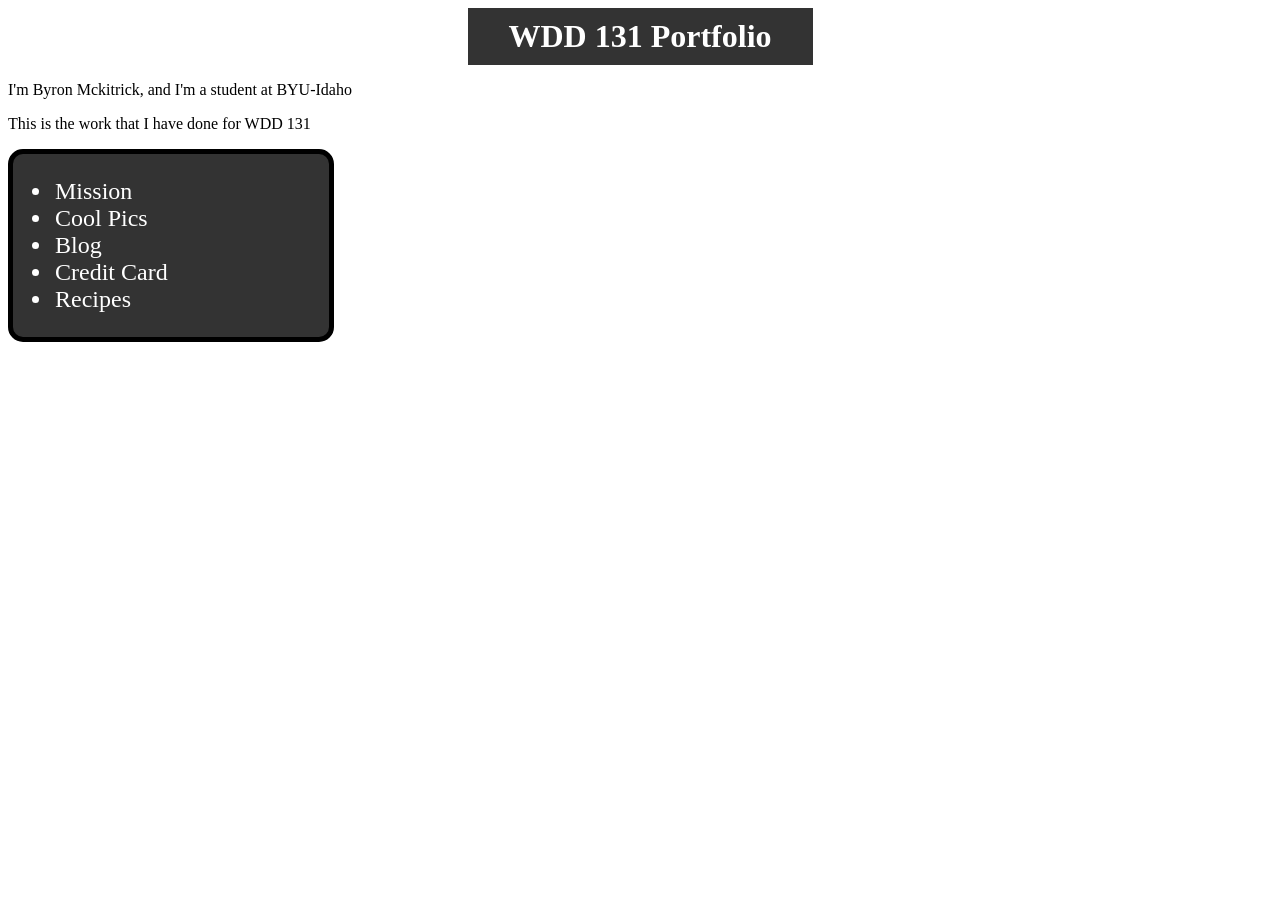
<file: index.html>
<!DOCTYPE html>
<html lang="en">
<head>
    <meta charset="UTF-8">
    <meta name="viewport" content="width=device-width, initial-scale=1.0">
    <title>WDD 131 Portfolio</title>
    <link rel="stylesheet" href="style.css">
</head>
<body>
    <header>
        <h1>WDD 131 Portfolio</h1>
    </header>
    <main>
        <p>I'm Byron Mckitrick, and I'm a student at BYU-Idaho</p>
        <p>This is the work that I have done for WDD 131</p>
        <nav>
            <ul>
                <li><a href="mission/index.html">Mission</a></li>
                <li><a href="coolpics/index.html">Cool Pics</a></li>
                <li><a href="blog/index.html">Blog</a></li>
                <li><a href="creditcard/index.html">Credit Card</a></li>
                <li><a href="recipes/index.html">Recipes</a></li>
            </ul>
        </nav>
    </main>
    <footer></footer>
</body>
</html>
</file>
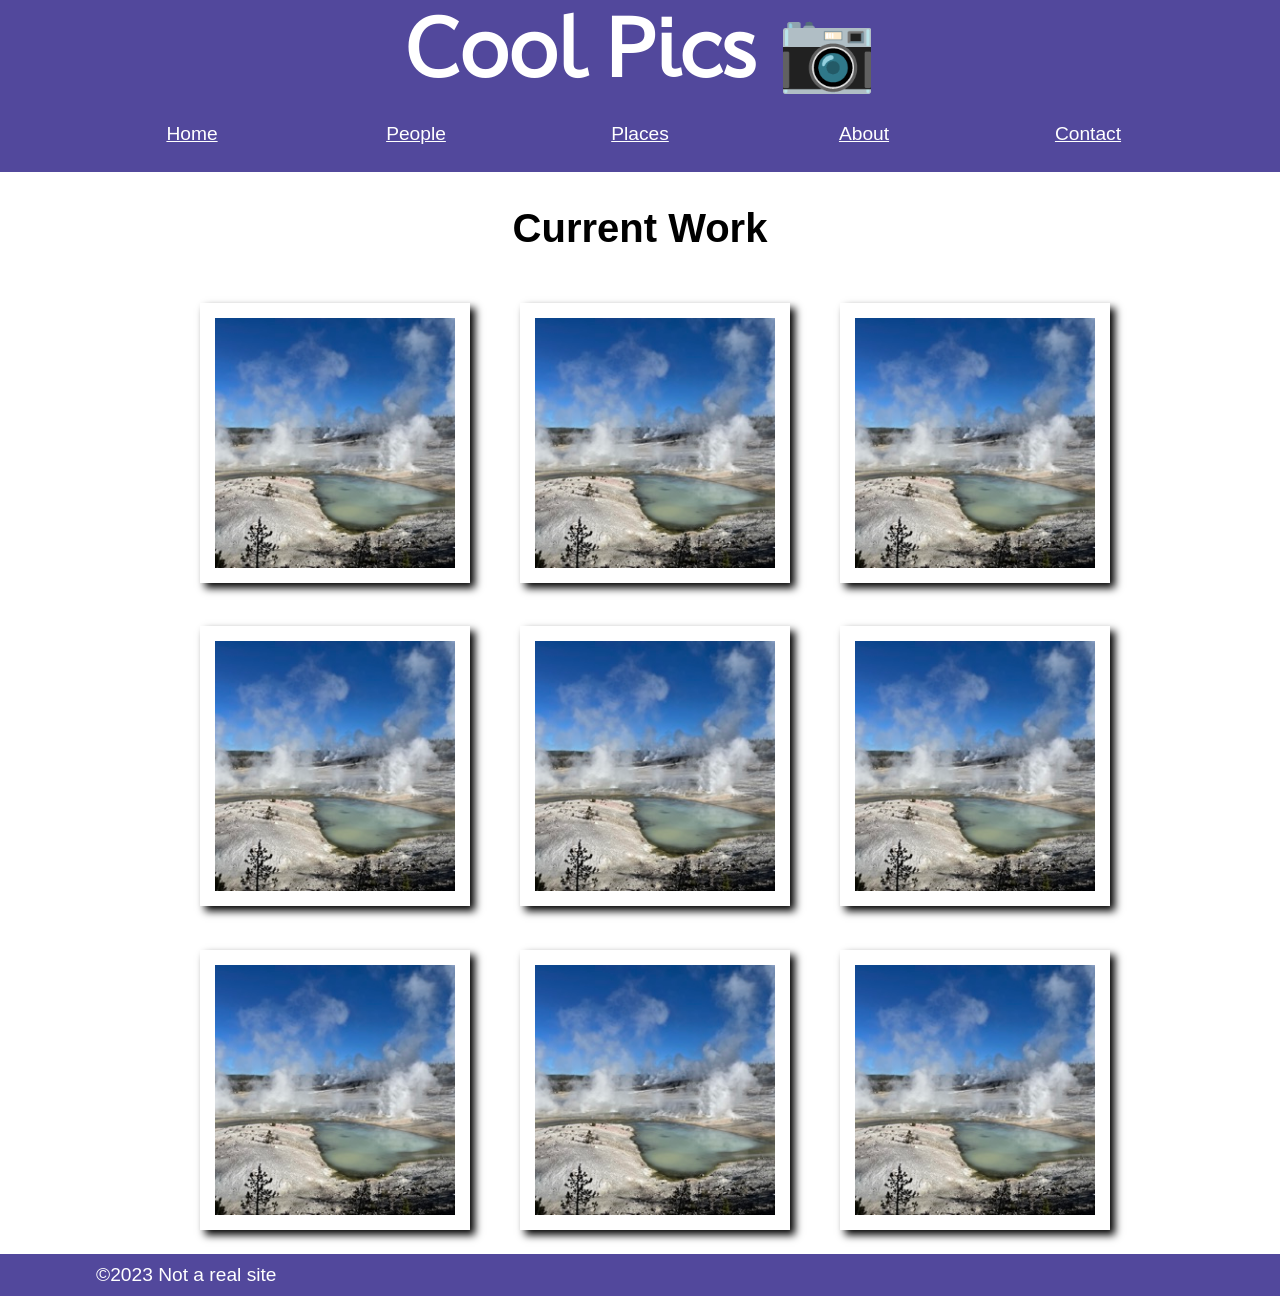
<file: coolpics/index.html>
<!DOCTYPE html>
<html lang="en">
<head>
    <meta charset="UTF-8">
    <meta name="viewport" content="width=device-width, initial-scale=1.0">
    <meta name="author" content="Byron Mcktirick">
    <meta name="description" content="A webpage to show cool pictures">
    <title>Cool Pics</title>
    <link rel="stylesheet" href="coolpics.css">
    <script src="coolpics.js" defer></script>
</head>
<body>
    <header>
        <h1>Cool Pics 📷</h1>
        <nav>
            <button class="menuButton">Menu</button>
            <a class="hide" href="#">Home</a>
            <a class="hide" href="#">People</a>
            <a class="hide" href="#">Places</a>
            <a class="hide" href="#">About</a>
            <a class="hide" href="#">Contact</a>
        </nav>
    </header>
    <main>
        <h2>Current Work</h2>
        <section class="gallery">
                <figure>
                    <img src="norris-sm.jpeg" alt="cool image">
                </figure>
                <figure>
                    <img src="norris-sm.jpeg" alt="cool image">
                </figure>
                <figure>
                    <img src="norris-sm.jpeg" alt="cool image">
                </figure>
                <figure>
                    <img src="norris-sm.jpeg" alt="cool image">
                </figure>
                <figure>
                    <img src="norris-sm.jpeg" alt="cool image">
                </figure>
                <figure>
                    <img src="norris-sm.jpeg" alt="cool image">
                </figure>
                <figure>
                    <img src="norris-sm.jpeg" alt="cool image">
                </figure>
                <figure>
                    <img src="norris-sm.jpeg" alt="cool image">
                </figure>
                <figure>
                    <img src="norris-sm.jpeg" alt="cool image">
                </figure>
        </section>
    </main>
    <footer>
        <p>©2023 Not a real site</p>
    </footer>
</body>
</html>
</file>
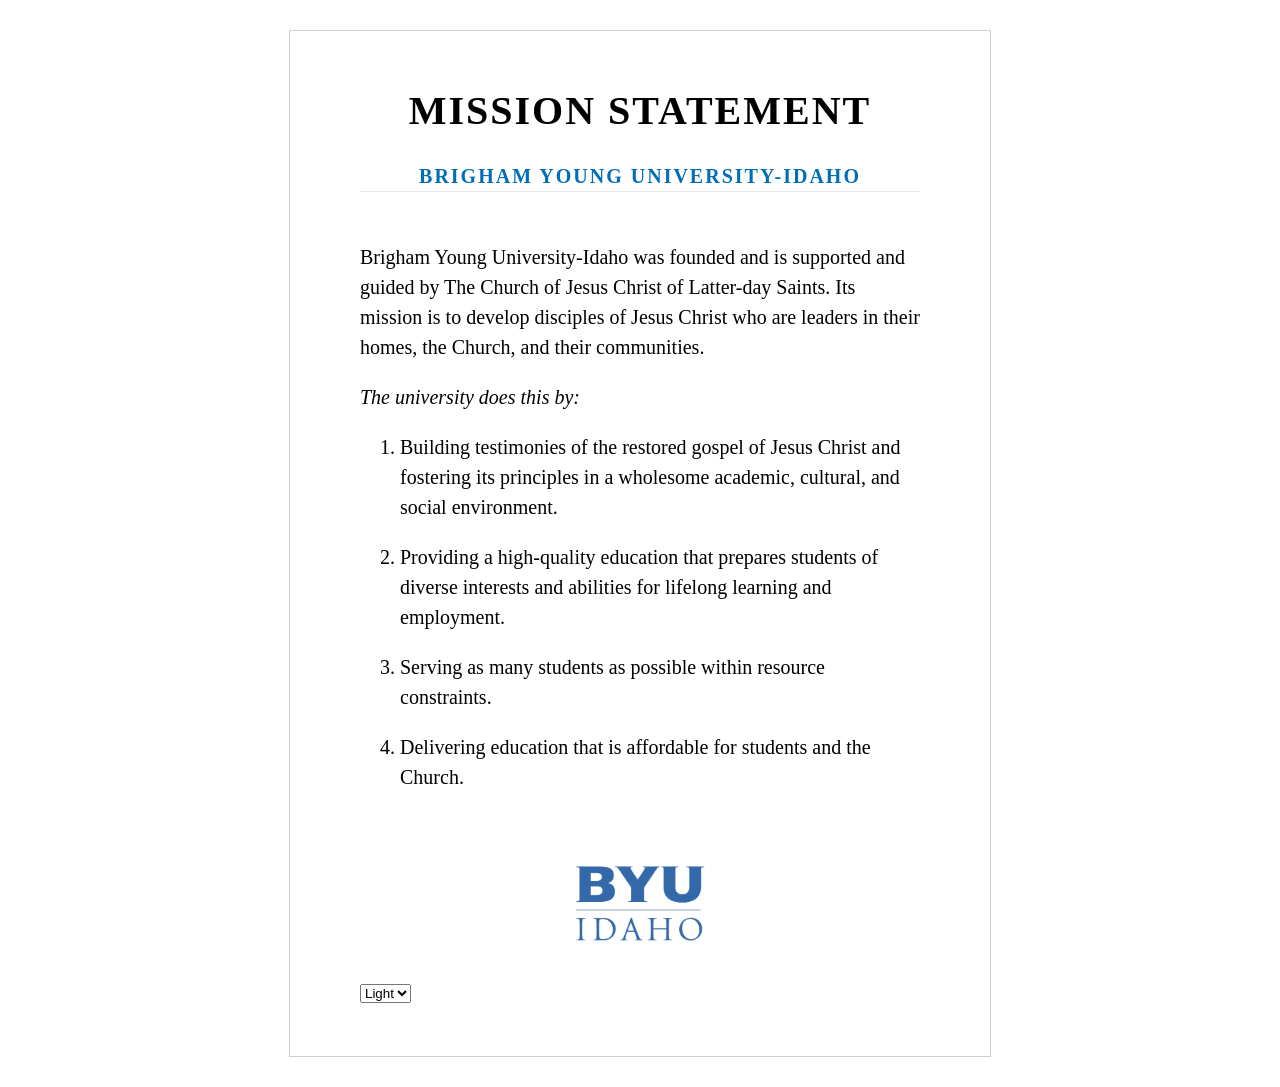
<file: mission/index.html>
<!DOCTYPE html>
<html lang="en">
<head>
    <meta charset="UTF-8">
    <meta name="viewport" content="width=device-width, initial-scale=1.0">
    <meta name="author" content="Byron Mcktirick">
    <meta name="description" content="A webpage that shows what the BYU-Idaho Mission statement is">
    <title>BYU-Idaho Mission Statement</title>
    <link rel="stylesheet" href="mission.css">
    <script src="mission.js" defer></script>
</head>
<body>
    <div class="content">
        <header>
            <h1>Mission Statement</h1>
            <h2>Brigham Young University-Idaho</h2>
        </header>
        <main>
            <p>Brigham Young University-Idaho was founded and is supported and guided by The Church of Jesus Christ of Latter-day Saints. Its mission is to develop disciples of Jesus Christ who are leaders in their homes, the Church, and their communities.</p>
            <p><em>The university does this by:</em></p>
            <ol>
                <li>Building testimonies of the restored gospel of Jesus Christ and fostering its principles in a wholesome academic, cultural, and social environment.</li>
                <li>Providing a high-quality education that prepares students of diverse interests and abilities for lifelong learning and employment.</li>
                <li>Serving as many students as possible within resource constraints.</li>
                <li>Delivering education that is affordable for students and the Church.</li>
            </ol>
        </main>
        <footer>
            <img src="byui-logo_blue.webp" alt="BYU-Idaho Logo" class="logo">
            <select name="dark_mode" id="theme">
                <option value="light">Light</option>
                <option value="dark">Dark</option>
            </select>
        </footer>
    </div>
</body>
</html>
</file>
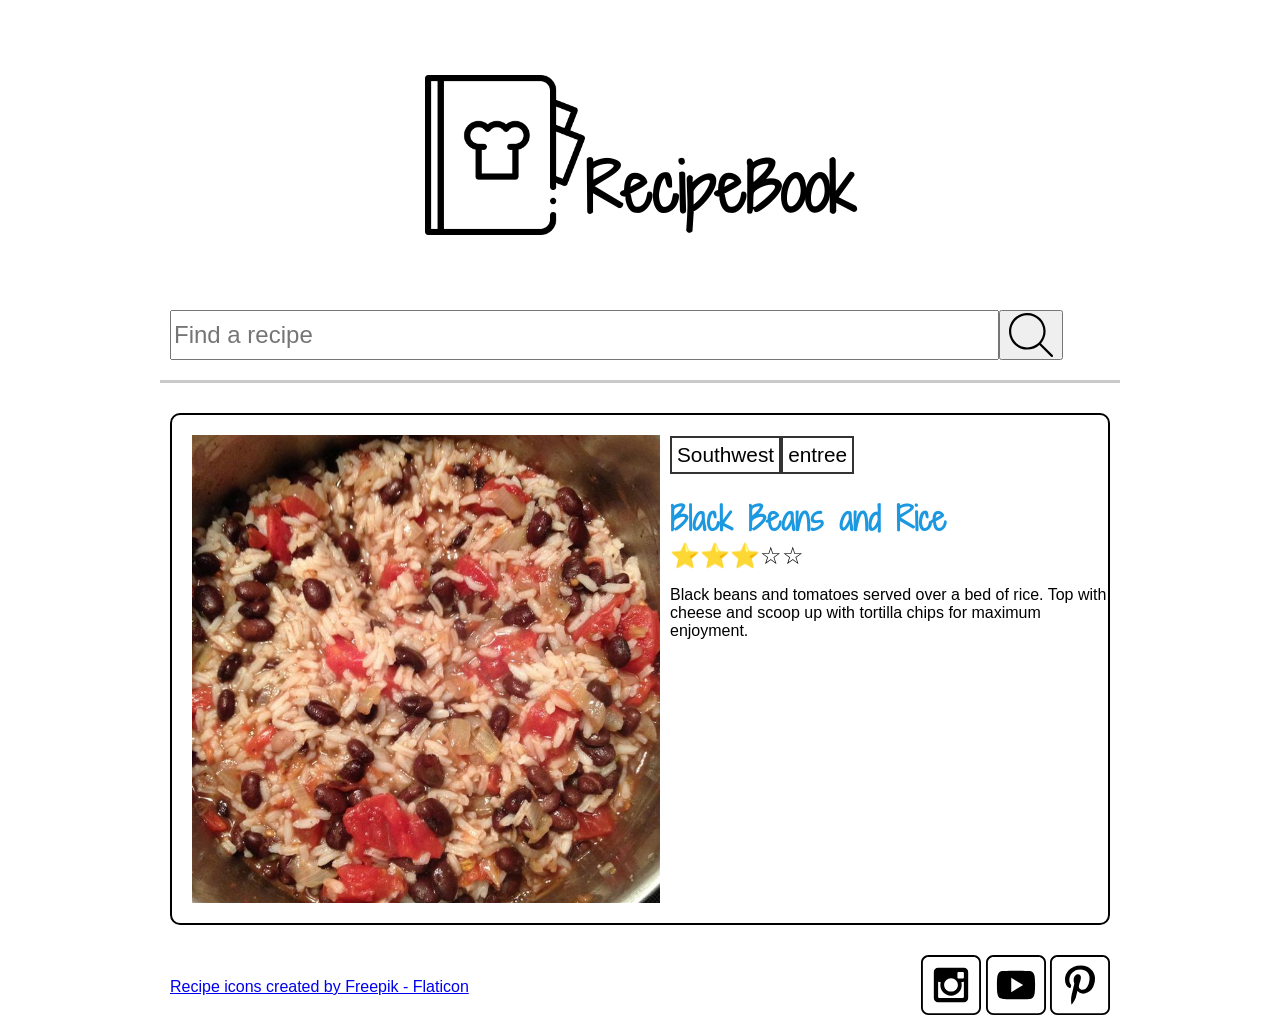
<file: recipes/index.html>
<!DOCTYPE html>
<html lang="en">
<head>
    <meta charset="UTF-8">
    <meta name="viewport" content="width=device-width, initial-scale=1.0">
    <meta name="author" content="Byron Mcktirick">
    <meta name="description" content="A website to make it easy for others to find some good recipes.">
    <meta property="og:title" content="Recipe Book">
    <meta property="og:type" content="website" />
    <meta property="og:description" content="A website to make it easy for others to find some good recipes.">
    <meta property="og:image" content="https://byronmckitrick16.github.io/wdd131/recipes/images/chocolate-chip-cookies.jpg">
    <meta property="og:url" content="https://byronmckitrick16.github.io/wdd131/recipes/index.html">
    <meta name="twitter:card" content="summary_large_image">
    <title>Recipe Book</title>
    <link rel="stylesheet" href="recipes.css">
    <script src="recipes.js" defer></script>
</head>
<body>
    <header>
        <div class="title">
            <img class="logo" src="images/recipe-book.png" alt="recipe book logo">
            <h1>RecipeBook</h1>
        </div>
        <form class="searchBar" action="#">
        <label for="searchBar" class="hidden"></label>
        <input type="text" id="searchBar" name="searchBar" placeholder="Find a recipe">
        <button class="searchButton" aria-label="search Button"><img src="images/search.svg" alt=""></button>
        </form>
    </header>
    <main>
        <section class="container">
            <div class="recipe">
                <img src="./images/sweet-potato-waffle-md.jpg" alt="image of sweet potato waffles">
                <section>
                    <div class="tags">
                        <p>Waffles</p>
                        <p>Sweet Potato</p>
                        <p>Side</p>
                    </div>
                    <h2>Sweet Potato Waffles</h2>
                    <span class="rating" role="img" aria-label="Rating: 4 out of 5 stars">
                        <span aria-hidden="true" class="icon-star">⭐</span>
                        <span aria-hidden="true" class="icon-star">⭐</span>
                        <span aria-hidden="true" class="icon-star">⭐</span>
                        <span aria-hidden="true" class="icon-star-empty">⭐</span>
                        <span aria-hidden="true" class="icon-star-empty">☆</span>
                    </span>
                    <p class="description">Savory waffles made with Sweet potato with a hint of Ginger</p>
                </section>
            </div>
        </section>
    </main>
    <footer>
        <a class="flaticon" href="https://www.flaticon.com/free-icons/recipe" title="recipe icons">Recipe icons created by Freepik - Flaticon</a>
        <div class="social">
            <!-- Social media icons provided under CC from https://www.iconfinder.com/AlfredoCreates  -->
            <a href="#"><img src="images/instagram_icon.svg" alt="instagram icon"></a>
            <a href="#"><img src="images/youtube_icon.svg" alt="youtube icon"></a>
            <a href="#"><img src="images/pinterest_icon.svg" alt="pinterest icon"></a>
        </div>
    </footer>
</body>
</html>
</file>
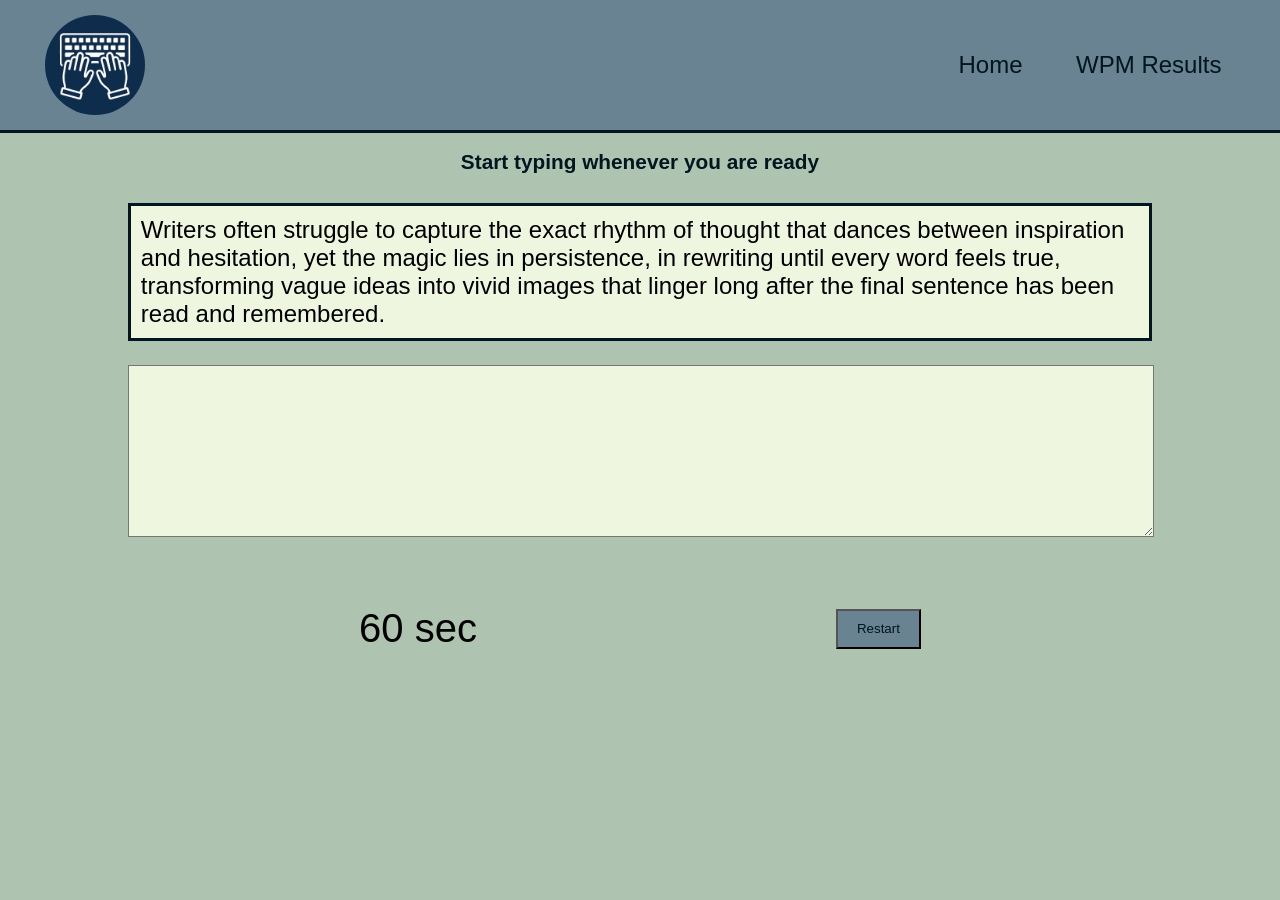
<file: typing_test/index.html>
<!DOCTYPE html>
<html lang="en">
<head>
    <meta charset="UTF-8">
    <meta name="viewport" content="width=device-width, initial-scale=1.0">
    <meta name="desciption" content="A website to let anyone see how fast they are able to type.">
    <meta name="author" content="Byron Mckitrick">
    <title>Typing Test</title>
    <link rel="stylesheet" href="typing_test.css">
    <script src="typing_test.js" defer></script>
</head>
<body>
    <header>
        <img class="logo" src="typing_site_logo.png" alt="typing test logo">
        <nav>
            <a href="index.html">Home</a>
            <a href="wpm_results.html">WPM Results</a>
        </nav>
    </header>
    <main>
        <div class="content">
            <h2 class="instruction">Start typing whenever you are ready</h2>
            <p class="typingText"></p>
            <section class="textInput">
                <div class="stopTest hide"></div>
                <label for="textInput"></label>
                <textarea name="textInput" id="textInput"></textarea>
            </section>
        </div>
    </main>
    <footer>
        <p class="timer">60 sec</p>
        <button class="restart">Restart</button>
    </footer>
</body>
</html>
</file>
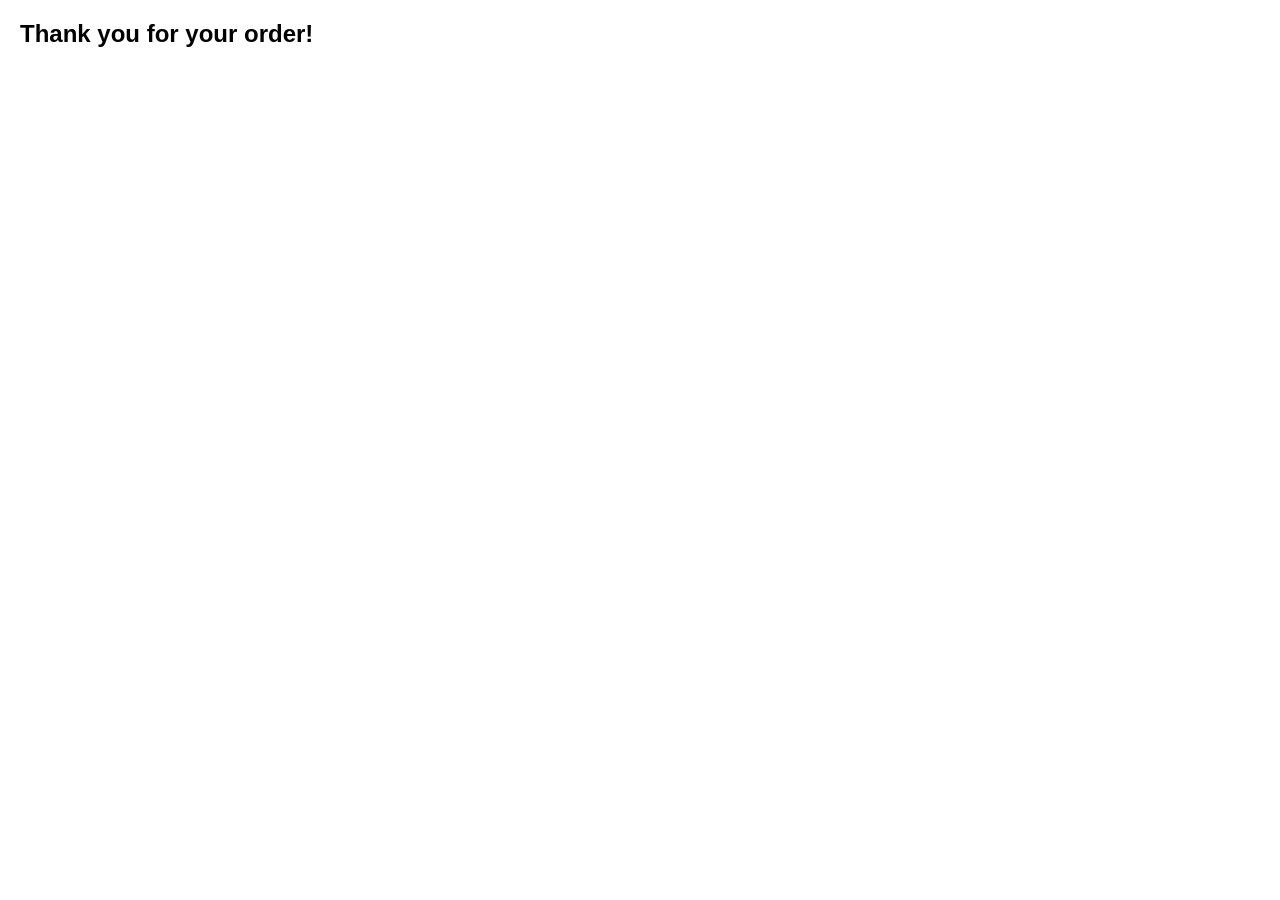
<file: sandbox/completed.html>
<html lang="en">
  <head>
    <meta charset="UTF-8" />
    <meta name="viewport" content="width=device-width, initial-scale=1.0" />
    <title>Order Complete</title>
    <link rel="stylesheet" href="form-demo.css" />
  </head>
  <body>
    <h2>Thank you for your order!</h2>
  </body>
</html>
</file>
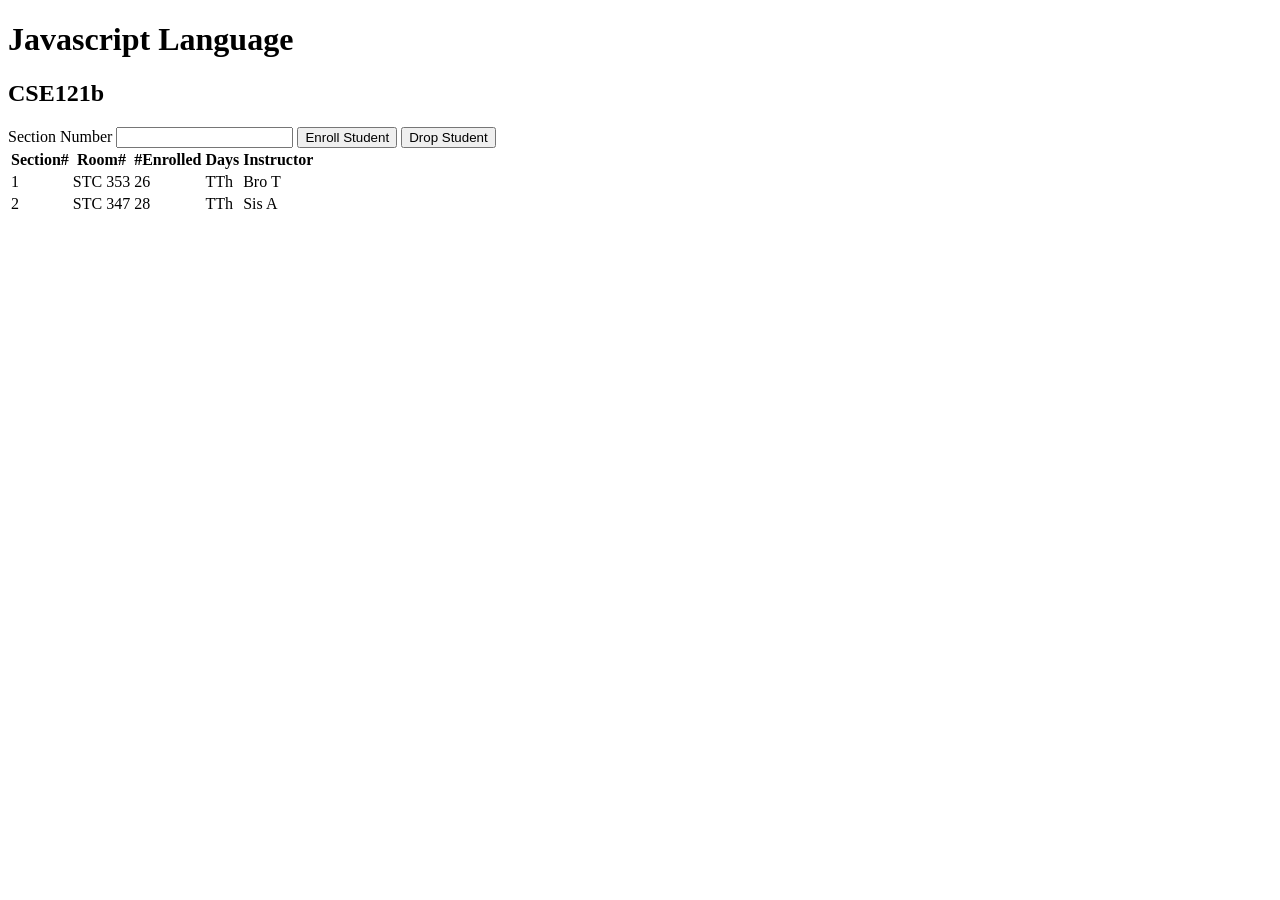
<file: sandbox/courses.html>
<!DOCTYPE html>
<html lang="en">
  <head>
    <meta charset="UTF-8" />
    <meta http-equiv="X-UA-Compatible" content="IE=edge" />
    <meta name="viewport" content="width=device-width, initial-scale=1.0" />
    <title>Courses and sections</title>
    <script src="courses.js" defer></script>
  </head>
  <body>
    <h1 id="courseName"></h1>
    <h2 id="courseCode"></h2>
    <label for="sectionNumber">Section Number</label>
    <input id="sectionNumber" />
    <button id="enrollStudent">Enroll Student</button>
    <button id="dropStudent">Drop Student</button>

    <table>
      <thead>
        <tr>
          <th>Section#</th>
          <th>Room#</th>
          <th>#Enrolled</th>
          <th>Days</th>
          <th>Instructor</th>
        </tr>
      </thead>
      <tbody id="sections"></tbody>
    </table>
  </body>
</html>
</file>
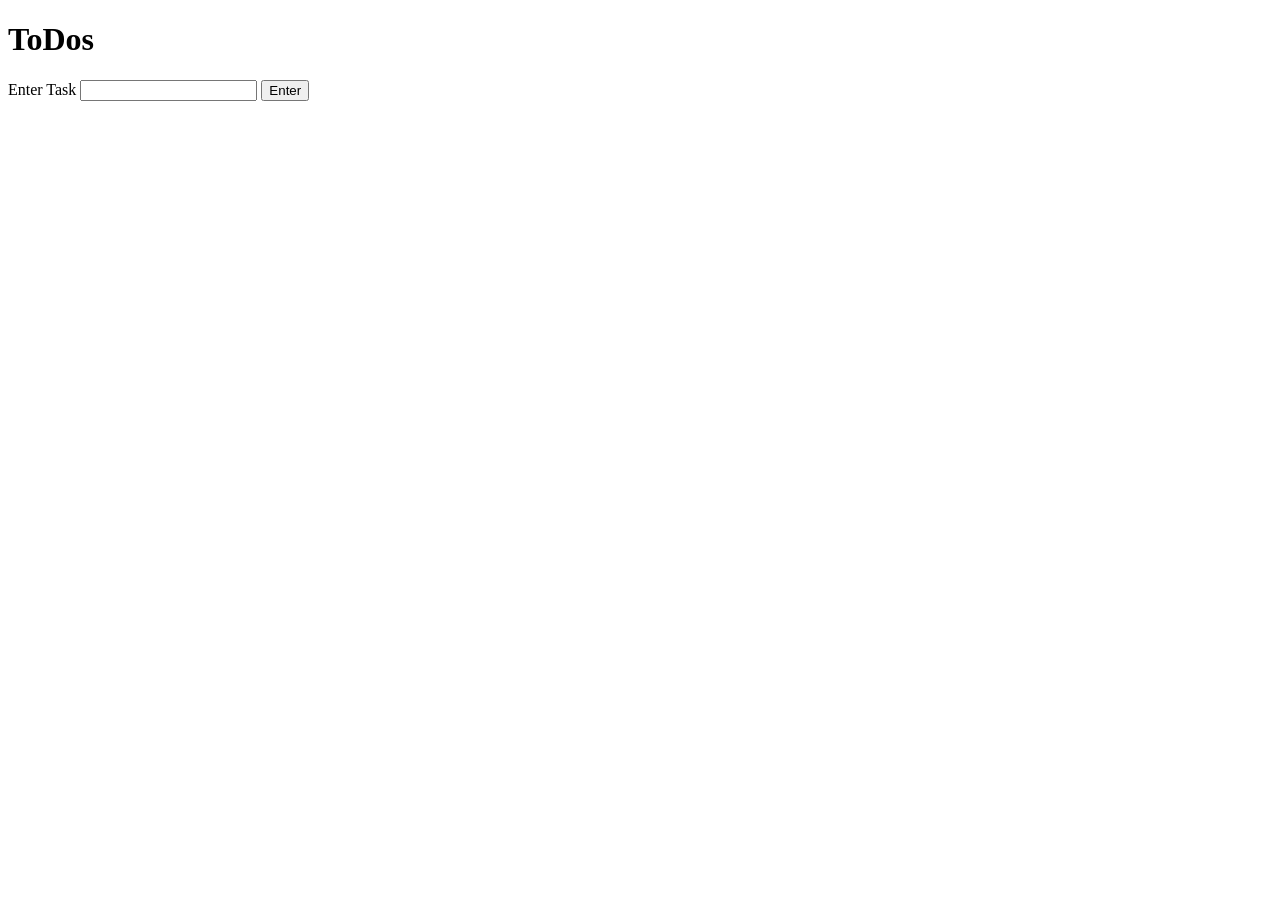
<file: sandbox/events.html>
<!DOCTYPE html>
<html lang="en">
  <head>
    <meta charset="UTF-8" />
    <meta http-equiv="X-UA-Compatible" content="IE=edge" />
    <meta name="viewport" content="width=device-width, initial-scale=1.0" />
    <title>Events practice: ToDos</title>
    <style>
      .todos {
        width: 300px;
      }
      .todos > li {
        display: flex;
        justify-content: space-between;
        align-items: center;
        border: 1px solid;
        padding: 0.5em;
      }
      .todos p {
        margin: 0;
      }
      .todos span {
        cursor: pointer;
      }
      .strike {
        text-decoration: line-through;
        color: gray;
      }
    </style>
  </head>
  <body>
    <h1>ToDos</h1>
    <section>
      <label for="todo">Enter Task</label>
      <input name="todo" id="todo" />
      <button id="submitTask">Enter</button>
    </section>
    <ul id="todoList" class="todos"></ul>
    <script src="events.js"></script>
  </body>
</html>
</file>
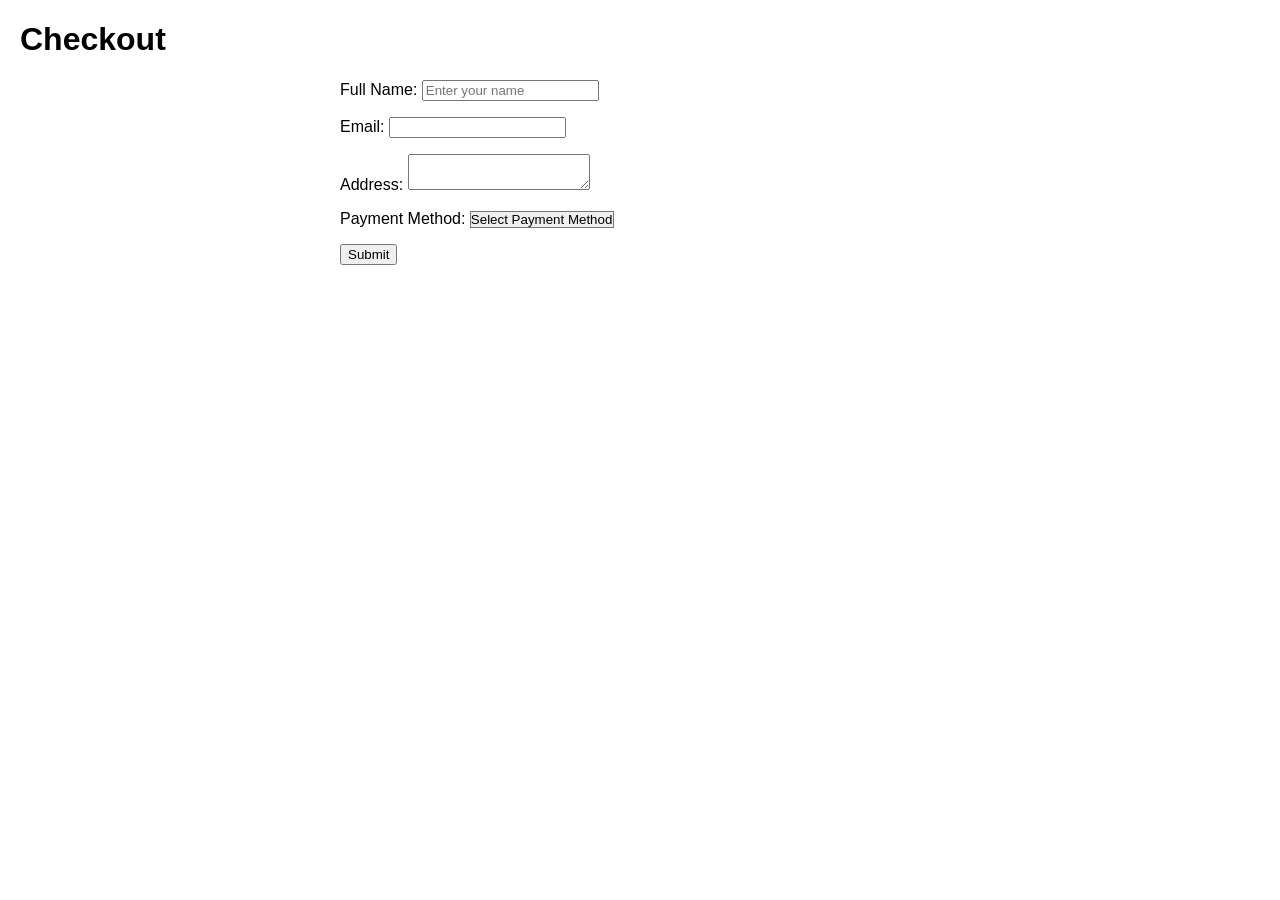
<file: sandbox/form-demo.html>
<!DOCTYPE html>
<html lang="en">
  <head>
    <meta charset="UTF-8" />
    <meta name="viewport" content="width=device-width, initial-scale=1.0" />
    <title>Checkout Form</title>
    <link rel="stylesheet" href="form-demo.css" />
    <script src="form-demo.js" defer></script>
  </head>
  <body>
    <header><h1>Checkout</h1></header>
    <main>
      <section class="errors"></section>
      <form id="checkoutForm" action="completed.html">
        <p>
            <label for="fullname">Full Name:</label>
            <input type="text" id="fullname" name="fullname" placeholder="Enter your name" required/>
        </p>
        <p>
            <label for="email">Email:</label>
            <input type="text" id="email" name="email"  required/>
        </p>
        <p>
            <label for="address">Address:</label>
            <textarea id="address" name="address" required></textarea>
        </p>
        <p>
            <label for="paymentMethod">Payment Method:</label>
            <select id="paymentMethod" name="paymentMethod" required>
                <option value="">Select Payment Method</option>
                <option value="creditCard">Credit Card</option>
                <option value="paypal">PayPal</option>
            </select>
        </p>
        <p id="creditCardContainer" class="hide">
            <label for="creditCard">Credit Card Number:</label>
            <input type="number" id="creditCard" name="creditCard" pattern="[0-9]{16}" required/>
        </p>
        <p id="paypal" class="hide">
            <label for="paypalUsername">PayPal Username:</label>
            <input type="text" id="paypalUsername" name="paypalUsername" required/>
        </p>
        <button>Submit</button>
      </form>
    </main>
  </body>
</html>
</file>
<file: style.css>
body {
    font-family: Georgia, 'Times New Roman', Times, serif;
}
h1 {
    text-align: center;
    padding: 10px;
    background-color: #333;
    color:white;
    width:325px;
    margin: auto;
}
nav {
    border: 5px solid black;
    border-radius: 15px;
    width: 25%;
    background-color: #333;
}
ul {
    color:white;
    font-size: 1.5em;
}
a {
    text-decoration: none;
    color: white;
    font-size: 1em;
    padding: 2px;
}
a:hover{
    background-color: #b3b3b3;
    color: #333;
}

@media screen and (max-width: 700px) {
    nav {
        width: 85%;
    }
}
</file>
<file: coolpics/coolpics.css>
@import url("https://fonts.googleapis.com/css2?family=Mooli&display=swap");
:root {
 --primary-color: #52489c;
 --secondary-color: #59c3c3;
 --accent-color: #ffffff;
 --text-dark: #333;
 --text-light: #ebebeb;
 --primary-font: Arial, Helvetica,sans-serif;
 --secondary-font: 'Mooli', sans-serif;
}

a:link, a:visited {
    color: var(--accent-color);
}

.viewer {
    position: fixed;
    display: grid;
    grid-template-rows: .25fr 1fr;
    background-color: rgba(0, 0, 0, 0.75);
    top: 0;
    bottom: 0;
    right: 0;
    left: 0;
}

.close-viewer {
    grid-row: 1/2;
    justify-self: end;
    padding-right: 20px;
}

.viewer img {
    width: 95%;
    max-height: 100%;
    grid-row: 2/4;
    justify-self: center;
}

body {
    font-family: var(--primary-font);
    font-size: 1.2em;
    margin: 0;
}

header {
    background-color: var(--primary-color);
    color: var(--accent-color);
    width:100%;
    margin: 0;
}

h1 {
    margin: 0;
    font-size: 5rem;
    font-family: var(--secondary-font);
    text-align: center;
}

nav {
    display: grid;
    grid-template-columns: 1fr;
    padding: 2%;
}
.hide {
    display: none;
}

button {
    border: none;
    background: none;
    color: var(--accent-color);
    font-size: 1.5rem;
}

nav a {
    text-align: center;
    padding-bottom: 1%;
}

h2 {
    text-align: center;
    font-size: 2.5rem;
}

.gallery {
    display: grid;
    grid-template-columns: 1fr;
}

figure img {
    max-width: 100%;
    height: 250px;
    width: 250px;
    object-fit: cover;
    border: 15px solid white;
    box-shadow: 5px 5px 8px black;   
}
footer {
    background-color: var(--primary-color);
    color: var(--accent-color);
}
footer p {
    margin: 0;
    padding: 10px;
}

@media screen and (min-width: 700px) {
    .gallery {
        grid-template-columns: 1fr 1fr;
    }
    .viewer img {
        width: 75%;
    }
}
@media screen and (min-width: 1000px) {
    .viewer {
        margin: 30px;
        grid-template-rows: 15% 85%;
    }

    .viewer img {
        width: 600px;
    }

    .close-viewer {
        padding-right: 50px;
        padding-top: 15px;
    }
    
    .menuButton {
        display: none;
    }

    nav {
        grid-template-columns: repeat(5, 1fr);
        padding-left: 5rem;
        padding-right: 5rem;
    }

    .hide {
        display:block;
    }

    .gallery {
        grid-template-columns: repeat(3, 1fr);
        padding-left: 10rem;
        padding-right: 10rem;
    }

    footer p {
        padding-left: 6rem;
    }
}
</file>
<file: mission/mission.css>
body{
    font-family: 'Times New Roman', Times, serif;
    border:1px solid #cfcfcf;
    max-width: 600px;
    margin:30px auto;
    font-size: 20px;
    padding: 50px;
    line-height: 1.5;
}

.dark{
    background-color: #333;
    color: white;
}

.dark h2{
    color: #4F9ACF;
}

.dark #theme{
    background-color: #333;
    color: white;
}

.content{
    margin-left: 20px;
    margin-right: 20px;
}

h1{
    margin: auto;
    text-align: center;
    letter-spacing: 2px;
    text-transform: uppercase;
    margin-bottom: 20px;
}

h2{
    margin: auto;
    margin-bottom: 50px;
    text-align: center;
    color: #006eb6;
    font-size: 1em;
    letter-spacing: 2px;
    text-transform: uppercase;
    border-bottom: 1px solid #e7e7e7;
}

li{
    padding-bottom: 20px; 
}

.logo{
    display:block;
    margin: auto;
    width: 150px;
    padding: 30px;
}
</file>
<file: recipes/recipes.css>
@import url('https://fonts.googleapis.com/css2?family=Shadows+Into+Light+Two&display=swap');

:root {
 --primary-color: #1B98E0;
 --secondary-color: #59c3c3;
 --text-dark: #333;
 --text-light: #ebebeb;
}

body {
    font-family: Arial, Helvetica, sans-serif;
    margin: 0;
}

header {
    border-bottom: 3px solid #c9c9c9;
}

h1, .recipe h2 {
    font-family: 'shadows into light two', Helvetica,sans-serif;
}

h1 {
    font-size: 4rem;
    margin-bottom: 0;
}

img {
    max-width: 100%;
}

.title {
    display: flex;
    justify-content: center;
    align-items: end;
    margin: 75px;
}

.logo {
    width: 10rem;
}

.searchBar {
    height: 50px;
    margin-left: 30px;
    margin-bottom: 20px;
    border-radius: 7px;
    width: 90%;
    display: flex
}

#searchBar {
    width: 90%;
    font-size: 1.5rem;
}

.searchButton {
    width: 10%;
}

.searchButton img {
    max-width: 100%;
    max-height: 100%;
}

.recipe {
    margin: 30px;
    border: 2px solid #000000;
    border-radius: 10px;
    display: flex;
    flex-direction: column;
}

.recipe section {
    margin-bottom: 50px;
}

.recipe img {
    width: 90%;
    margin-top: 20px;
    align-self: center;
}

.tags {
    display: flex;
    margin-left: 20px;
}

.tags p {
    border: 2px solid #333;
    padding: 10px;
    font-size: 1.3rem;
}

.recipe h2 {
    width: 100%;
    margin-left: 20px;
    margin-bottom: 0;
    font-size: 2rem;
    color: var(--primary-color);
}

.rating {
    margin-left: 18px;
    font-size: 1.5rem;
}

.description {
    display: none;
}

footer {
    display: flex;
    flex-direction: column-reverse;
    align-items: center;
    margin-bottom: 15px;
}

.social {
    margin: 15px;
}

.social img {
    width: 60px;
}

@media screen and (min-width: 700px) {
    body {
        max-width: 1000px;
        margin: 0 auto;
    }
    header {
        margin: 20px;
    }

    .searchBar {
        margin-left: 10px;
        width: 95%;
    }

    #searhbar {
        width: 95%;
    }

    .searchButton {
        width: 7%;
    }

    .recipe {
        flex-direction: row;
    }

    .recipe img {
        width: 50%;
        margin: 20px;
        margin-right: 10px;
    }

    .description {
        display: block;
    }

    .recipe h2 {
        margin: 0;
    }
    
    .tags, .rating {
        margin-left: 0;
    }

    .tags p {
        padding: 5px;
    }

    footer {
        flex-direction: row;
        justify-content: space-between;
        margin-left: 30px;
        margin-right: 30px;
    }

    .social {
        margin: 0;
    }
}
</file>
<file: typing_test/typing_test.css>
:root {
    --primary-color: #01161E;
    --secondary-color: #124559;
    --accent1-color: #698392;
    --accent2-color: #AEC3B0;
    --accent3-color: #EFF6E0;

    --heading-font: georgia, sans-serif;
    --paragraph-font: "Inconsolata", Helvetica, sans-serif;
}

body {
    background-color: var(--accent2-color);
    margin: 0;
    font-family: var(--paragraph-font);
}

header {
    display: flex;
    justify-content: space-between;
    background-color: var(--accent1-color);
    padding: 15px;
    border-bottom: 3px solid var(--primary-color);
}

.logo {
    width: 100px;
    border-radius: 50%;
    margin-left: 30px;
}

nav {
    width: 350px;
    display: flex;
    justify-content: space-evenly;
    align-items: center;
}

nav a {
    padding: 10px;
    text-decoration: none;
    font-size: 1.5rem;
    color: var(--primary-color);
    border-radius: 10%;
}

nav a:hover {
    background-color: var(--secondary-color);
    color: var(--accent2-color)
}

.content {
    display: flex;
    flex-direction: column;
    align-items: center;
}

.instruction {
    font-size: 1.3rem;
    font-family: var(--heading-font);
    margin-bottom: 5px;
    color: var(--primary-color);
}

.typingText {
    font-size: 1.5rem;
    width: 78%;
    border: 3px solid var(--primary-color);
    background-color: var(--accent3-color);
    padding: 10px;
}

.textInput {
    width: 80%;
}

#textInput {
    width: 98%;
    height: 150px;
    background-color: var(--accent3-color);
    font-size: 1.5rem;
    padding: 10px;
}

.stopTest {
    position: fixed;
    width: 80%;
    padding: 10px;
    height: 150px;
    background-color: var(--accent1-color);
    border: 3px solid var(--primary-color);
    text-align: center;
    font-size: 3rem;
}

.hide {
    display: none;
}

footer {
    display: flex;
    justify-content: space-evenly;
    margin-top: 25px;
    align-items: center;
}

.timer {
    font-size: 2.5rem;
}

.restart {
    height: 40px;
    width: 85px;
    background-color: var(--accent1-color);
    color: var(--primary-color);
}

.correct {
    color: green;
}

.incorrect {
    color: red;
}

/* 2nd page styles */
.page2 {
    font-family: var(--heading-font);
}

.personalBestDiv {
    margin: 0 auto;
    margin-top: 10px;
    display: flex;
    justify-content: center;
    border: 5px solid var(--primary-color);
    width: 325px;
    background-color: var(--accent1-color);
}

.personalBestDiv h2, .averageWpm h2 {
    margin: 10px;
    margin-right: 0;
}

.contentPage2 {
    display: flex;
    justify-content: space-around;
    margin-top: 35px;
}

.averageWpm {
    border: 5px solid var(--primary-color);
    background-color: var(--accent1-color);
    padding-right: 10px;
    max-height: 90px;
    text-align: center;
}

.tableDiv {
    width: 60%;
    margin-bottom: 50px;
    display: flex;
    justify-content: center;
}

table {
  background-color: #EFF6E0;
  width: 70%;
  text-align: left;
  border: 5px solid var(--primary-color)
}

table td, table th {
  padding: 3px 2px;
}

table tbody td {
  font-size: 20px;
}

table thead {
  background: #698392;
  border-bottom: 2px solid #01161E;
}

table thead th {
  font-size: 25px;
  font-weight: bold;
  text-align: center;
}

table tfoot td {
  font-size: 20px;
}

@media screen and (max-width: 700px) {
    header {
        justify-content: center;
    }

    .logo {
        display: none;
    }

    .contentPage2 {
        flex-direction: column-reverse;
        align-items: center;
    }

    .averageWpm {
        width: 60%;
    }
}
</file>
<file: sandbox/form-demo.css>
* {
  box-sizing: border-box;
}
body {
  font-family: Arial, sans-serif;
  margin: 20px;
}

main {
  max-width: 600px;
  margin: 0 auto;
}

.errors > p {
  border: 1px solid red;
  padding: 0.5em;
}
/* Style the select arrow for Safari */
select::-webkit-inner-spin-button,
select::-webkit-outer-spin-button {
  -webkit-appearance: none;
  margin: 0;
}

/* Style the select arrow for other browsers */
select {
  -moz-appearance: none;
  -webkit-appearance: none;
  appearance: none;
}

.hide {
   display: none; /* Initially hide the credit card input and label */
}
</file>
